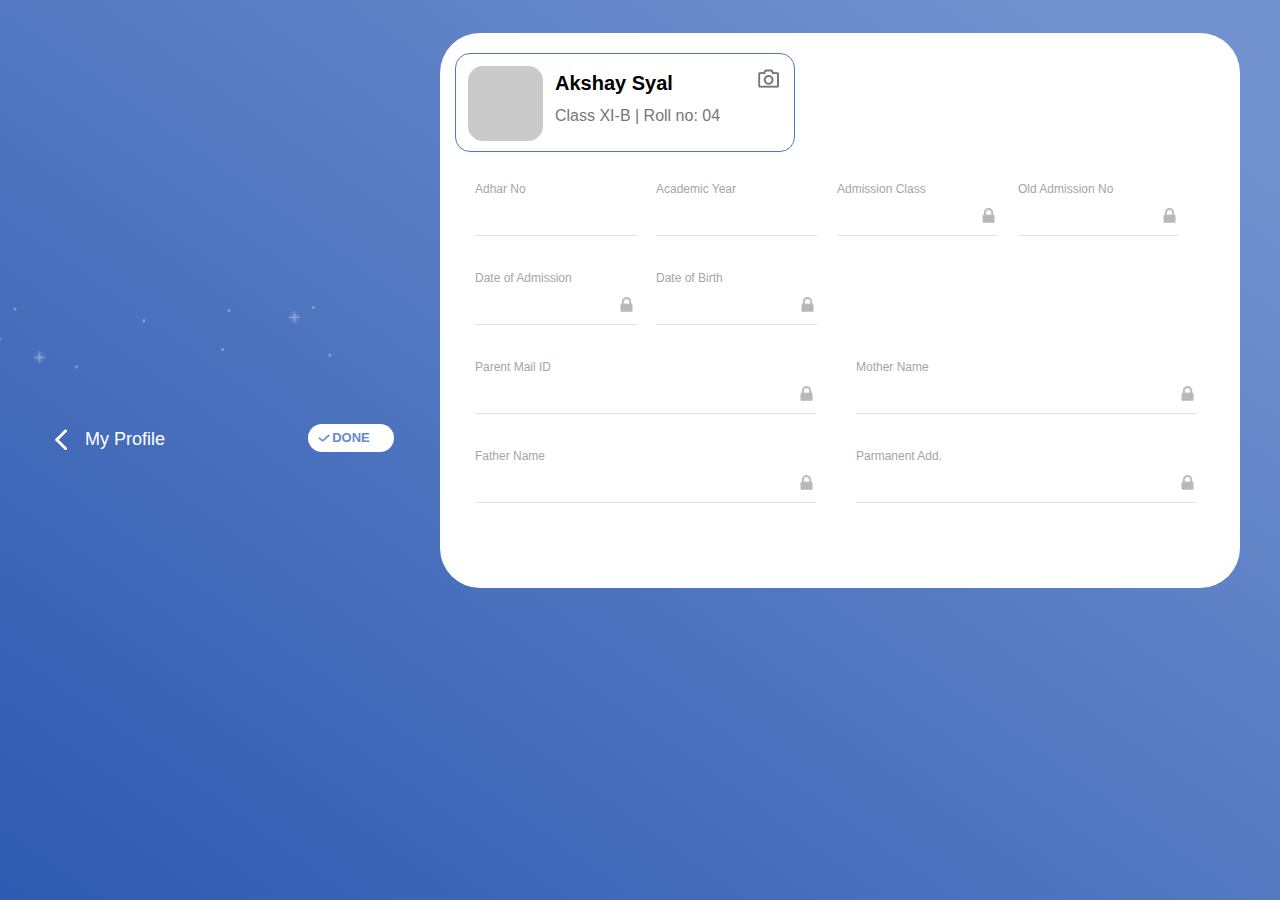
<file: index.html>
<!DOCTYPE html>
<html lang="es">
<head>
    <meta charset="UTF-8">
    <meta http-equiv="X-UA-Compatible" content="IE=edge">
    <meta name="viewport" content="width=device-width, initial-scale=1.0">
    <title>Profile</title>
    <link rel="stylesheet" href="css/configuraciongeneral.css">
    <link rel="stylesheet" href="css/movil.css">
    <link rel="stylesheet" href="css/profile.css">
    <link rel="stylesheet" href="css/profile-desktop.css" media="(min-width: 1024px)">
    <link rel="stylesheet" href="css/profile-tableta.css" media="(min-width: 768px)">

</head>
<body>

    <div class="profile-background">
        <section class="banner-profile">
            <h2>My Profile</h2>
            <img class="arrow" src="img/back_Arrow.png" alt="">
            <a href="">DONE</a>
            <img class="checked" src="img/ic_checked.png" alt="">
            <img class="estrellas" src="img/star_pattern2.png" alt="">
        </section>

        <section class="profile">
            <div class="rectangulo">
            <img class="cuadrado" src="img/dp_bg.png" alt="">
            <h2>Akshay Syal</h2>
            <span>Class XI-B  |  Roll no: 04</span>
            <img class="camara" src="img/ic_camera-2.png" alt="">
            </div>

            <form class="formulario" action="">
                <label class="formulario_label" for="">
                    Adhar No
                    <input type="text">
                </label>

                <label class="formulario_label2" for="">
                    Academic Year
                    <input type="text">
                </label>

                <label class="formulario_label" for="">
                    Admission Class
                    <img src="img/lock.png" alt="lock">
                    <input type="text">
                </label>

                <label class="formulario_label2" for="">
                    Old Admission No
                    <img src="img/lock.png" alt="lock">
                    <input type="text">
                </label>

                <label class="formulario_label" for="">
                    Date of Admission
                    <img src="img/lock.png" alt="lock">
                    <input type="text">
                </label>

                <label class="formulario_label2" for="">
                    Date of Birth
                    <img src="img/lock.png" alt="lock">
                    <input type="text">
                </label>
            </form>
           
            <form class="formulario_2" action="">
                <label class="formulario_label_2" for="">
                    Parent Mail ID
                    <img src="img/lock.png" alt="lock">
                    <input type="text">
                </label>
    
                <label class="formulario_label_2" for="">
                    Mother Name
                    <img src="img/lock.png" alt="lock">
                    <input type="text">
                </label>
    
                <label class="formulario_label_2" for="">
                    Father Name
                    <img src="img/lock.png" alt="lock">
                    <input type="text">
                </label>
    
                <label class="formulario_label_2" for="">
                    Parmanent Add.
                    <img src="img/lock.png" alt="lock">
                    <input type="text">
                </label>    
            </form>
        </section>
    </div>
    
</body>
</html>
</file>
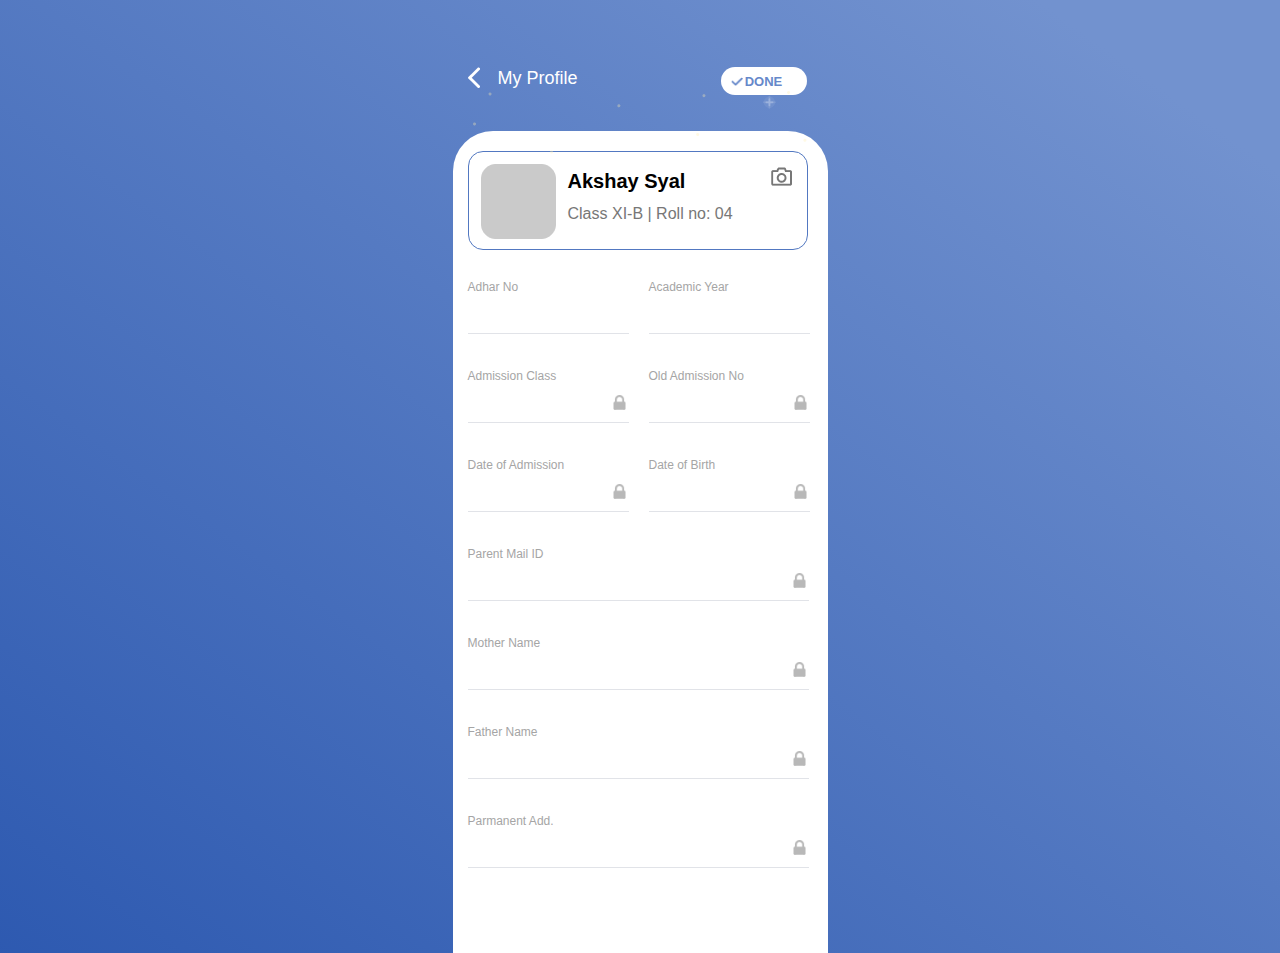
<file: profile.html>
<!DOCTYPE html>
<html lang="es">
<head>
    <meta charset="UTF-8">
    <meta http-equiv="X-UA-Compatible" content="IE=edge">
    <meta name="viewport" content="width=device-width, initial-scale=1.0">
    <title>Profile</title>
    <link rel="stylesheet" href="css/configuraciongeneral.css">
    <link rel="stylesheet" href="css/movil.css">
    <link rel="stylesheet" href="css/profile.css">
</head>
<body>

    <div class="profile-background">
        <section class="banner-profile">
            <h2>My Profile</h2>
            <img class="arrow" src="img/back_Arrow.png" alt="">
            <a href="">DONE</a>
            <img class="checked" src="img/ic_checked.png" alt="">
            <img class="estrellas" src="img/star_pattern2.png" alt="">
        </section>

        <section class="profile">
            <div class="rectangulo">
            <img class="cuadrado" src="img/dp_bg.png" alt="">
            <h2>Akshay Syal</h2>
            <span>Class XI-B  |  Roll no: 04</span>
            <img class="camara" src="img/ic_camera-2.png" alt="">
            </div>

            <form class="formulario" action="">
                <label class="formulario_label" for="">
                    Adhar No
                    <input type="text">
                </label>

                <label class="formulario_label2" for="">
                    Academic Year
                    <input type="text">
                </label>

                <label class="formulario_label" for="">
                    Admission Class
                    <img src="img/lock.png" alt="lock">
                    <input type="text">
                </label>

                <label class="formulario_label2" for="">
                    Old Admission No
                    <img src="img/lock.png" alt="lock">
                    <input type="text">
                </label>

                <label class="formulario_label" for="">
                    Date of Admission
                    <img src="img/lock.png" alt="lock">
                    <input type="text">
                </label>

                <label class="formulario_label2" for="">
                    Date of Birth
                    <img src="img/lock.png" alt="lock">
                    <input type="text">
                </label>
            </form>
           
            <form class="formulario_2" action="">
                <label class="formulario_label_2" for="">
                    Parent Mail ID
                    <img src="img/lock.png" alt="lock">
                    <input type="text">
                </label>
    
                <label class="formulario_label_2" for="">
                    Mother Name
                    <img src="img/lock.png" alt="lock">
                    <input type="text">
                </label>
    
                <label class="formulario_label_2" for="">
                    Father Name
                    <img src="img/lock.png" alt="lock">
                    <input type="text">
                </label>
    
                <label class="formulario_label_2" for="">
                    Parmanent Add.
                    <img src="img/lock.png" alt="lock">
                    <input type="text">
                </label>    
            </form>
        </section>
    </div>
    
</body>
</html>
</file>
<file: css/configuraciongeneral.css>
* {
    margin: 0;
    padding: 0;
    box-sizing: border-box;
}

html {
    font-family: 'Source Sans Pro', sans-serif;
    font-size: 10px;
}


:root {
    /* variables de color */
    --azul1: #345FB4;
    --azul2: #6789CA;
    --gris1: #313131;
    --gris2: #777777;
    --gris3: #a5a5a5;
    --negro1: #202020;

    /* TAMAÑOS DE FUENTE */
    --size-h1 : 3.6rem;
    --size-h2 : 3rem;
    --size-h3 : 2rem;
    --size-parrafo : 1.6rem;
    --size-parrafo2 : 1.8rem;
    --size-parrafo3 : 1.4rem;
}

/* DEFINICIÓN DE LAS SECCIONES*/
section{
    max-width: 37.5rem;
    height: auto;
    margin: auto;
    padding: 5rem 3rem;

    display: flex;
    flex-direction: column;
}
</file>
<file: css/movil.css>
.movil{
    background: linear-gradient(313.78deg, #2855AE -3.15%, #7292CF 100%);

    display: flex;
    flex-direction: column;
    align-items: center;
}

/****/

.section-school_imagen{
    margin-top: 20rem;
}
.logo{
    width: 12.6rem;
    margin-top: 16.1rem;
}
</file>
<file: css/profile.css>
.profile-background {
    background: linear-gradient(35.54deg, #2855AE -7.25%, #7292CF 90.75%);
    padding-top: 1.7rem;
}

.banner-profile h2{
    color: #FFFFFF;
    font-size: var(--size-parrafo2);
    font-weight: 50;
    font-style: normal;
    margin-left: 3rem;
    margin-top: 0.1rem;
}

.banner-profile .arrow{
    position: absolute;
}

.banner-profile a{
    position: absolute;
    width: 8.6rem;
    height: 2.8rem;
    margin: 0rem 0.6rem 0rem 25.3rem;
    background: #FFFFFF;
    color: #6688CA;
    font-size: 1.3rem;
    font-weight: bold;
    border-radius: 2rem;
    text-decoration: none;

    display: flex;
    flex-direction: row;
    align-items: center;
    justify-content: space-evenly;
}

.banner-profile .checked{
    width: 1.21rem;
    height: 0.87rem;
    position: absolute;
    margin: 1rem 0rem 0rem 26.3rem;
}

.banner-profile .estrellas{
    width: 33.34rem;
    align-self: center;
    position: absolute;
    top: 9rem;
}

.profile{
    background-color: #fff;
    border-radius: 4rem 4rem 0rem 0rem;
    margin-top: -0.8rem;
}
.rectangulo{
    width: 34rem;
    height: 9.9rem;
    border: 1px solid #5278C1;
    border-radius: 1.5rem;
    margin-top: -3rem;
}

.rectangulo .cuadrado{
    margin: 1.2rem;
}

.rectangulo h2{
    font-size: 2rem;
    font-weight: 750;
    color: #000000;
    position: absolute;
    margin: -8.3rem 0rem 0rem 9.9rem;
}

.rectangulo span{
    font-size: var(--size-parrafo);
    font-weight: normal;
    color: var(--gris2);
    position: absolute;
    margin: 5.3rem 0rem 0rem 0rem;
}

.rectangulo .camara{
    position: absolute;
    margin: 1.5rem 0rem 0rem 20.3rem;
}

.formulario {
    margin-top: 3rem;
    width: 100%rem;

    display: flex;
    flex-wrap: wrap;
}

.formulario_label{
    font-size: 1.2rem;
    color: var(--gris3);
    margin-bottom: 3.5rem;

    display: flex;
    flex-direction: column;
}

.formulario_label img{
    width: 1.3rem;
    height: 1.58rem;
    position: absolute;
    margin: 2.5rem 0rem 0rem 14.5rem;
}

.formulario_label input {
    margin-right: 2rem;
    width: 16.1rem;
    height: 4rem;
    border: none;
    border-bottom: 1px solid #E1E3E8;
    outline: none;
    font-size: var(--size-parrafo);
}

.formulario_label2{
    font-size: 1.2rem;
    color: var(--gris3);
    margin-bottom: 3.5rem;

    display: flex;
    flex-direction: column;
}

.formulario_label2 img{
    width: 1.3rem;
    height: 1.58rem;
    position: absolute;
    margin: 2.5rem 0rem 0rem 14.5rem;
}


.formulario_label2 input {
    width: 16.1rem;
    height: 4rem;
    border: none;
    border-bottom: 1px solid #E1E3E8;
    outline: none;
    font-size: var(--size-parrafo);
}

.formulario_2 {
    width: 100%rem;

    display: flex;
    flex-wrap: wrap;
}

.formulario_label_2{
    font-size: 1.2rem;
    color: var(--gris3);
    margin-bottom: 3.5rem;

    display: flex;
    flex-direction: column;
}

.formulario_label_2 img{
    width: 1.3rem;
    height: 1.58rem;
    position: absolute;
    margin: 2.5rem 0rem 0rem 32.5rem;
}

.formulario_label_2 input {
    margin-right: 2rem;
    width: 34.1rem;
    height: 4rem;
    border: none;
    border-bottom: 1px solid #E1E3E8;
    outline: none;
    font-size: var(--size-parrafo);
}

section{
    max-width: 37.5rem;
    height: auto;
    margin: auto;
    padding: 5rem 1.5rem;

    display: flex;
    flex-direction: column;
}
</file>
<file: css/profile-desktop.css>
.profile-background{
    width: 100vw;
    height: 100vh;

    display: flex;
    flex-direction: row;
    justify-content: space-around ;
}

.profile{
    border-radius: 4rem 4rem 4rem 4rem;
    max-width: 80rem;
    margin-left: 22rem;
    margin-top: 1.6rem;
}

.banner-profile h2{
    margin-top: -3rem;
}

.banner-profile .arrow{
    margin-top: -3rem;
}

.banner-profile a{
    margin-top: -3.5rem;
}

.banner-profile .checked{
    margin-top: -2.5rem;
}

.banner-profile .estrellas{
    margin: 21.5rem 0rem 0rem 11em;
}

.formulario_label{
    margin-left: 2rem;
}

.formulario_label_2{
    margin-left: 2rem;
}
</file>
<file: css/profile-tableta.css>
.profile-background{
    width: 100vw;
    height: 100vh;
}

.profile{
    border-radius: 4rem 4rem 4rem 4rem;
}
</file>
